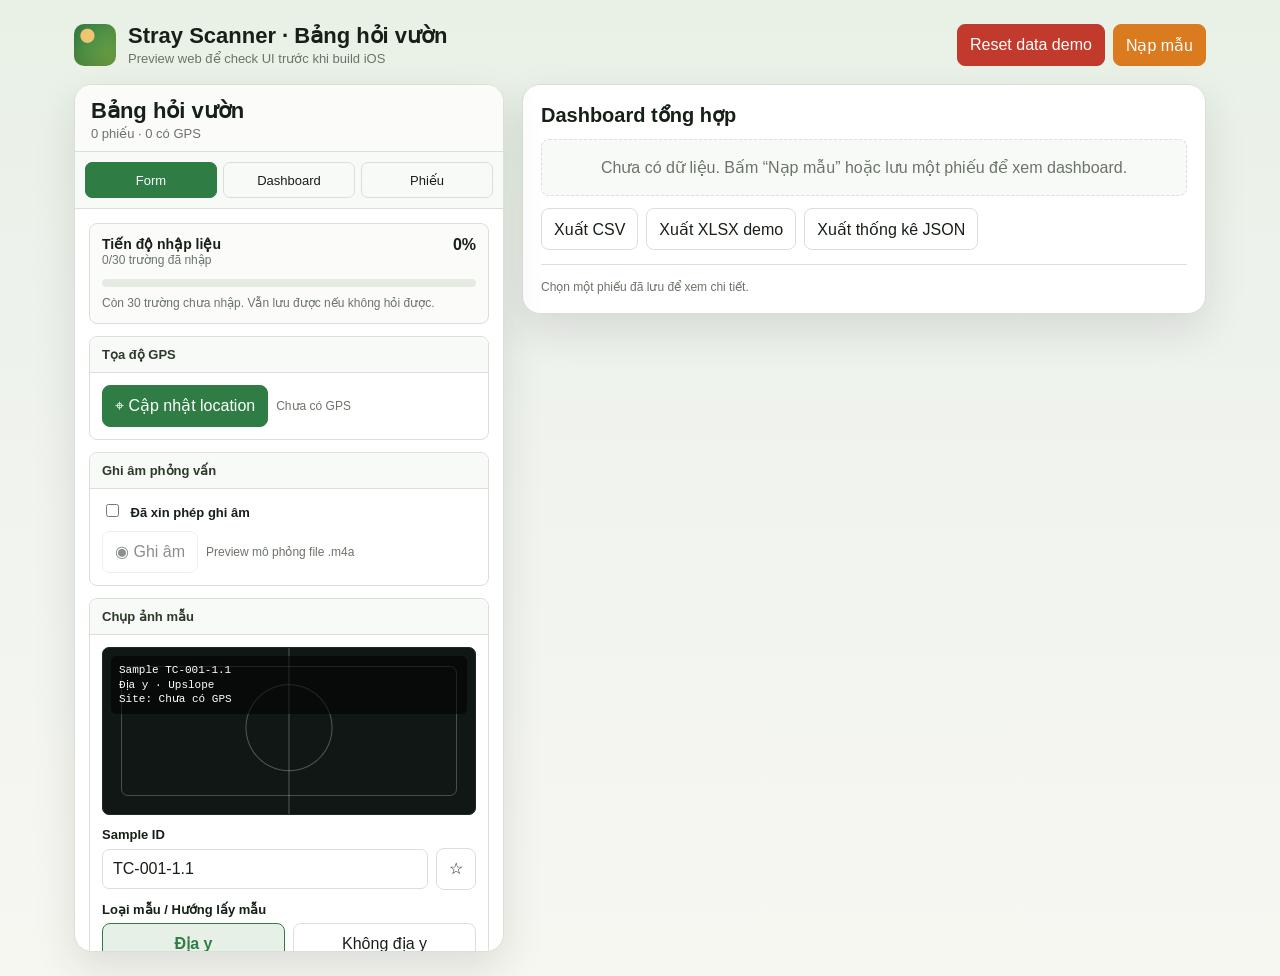
<file: docs/mocks/durian-survey-preview.html>
<!doctype html>
<html lang="vi">
<head>
  <meta charset="utf-8">
  <meta name="viewport" content="width=device-width, initial-scale=1">
  <title>Durian Survey Preview</title>
  <link rel="icon" href="data:,">
  <style>
    :root {
      color-scheme: light;
      --bg: #eef2ed;
      --panel: #ffffff;
      --panel-2: #f8faf7;
      --text: #172017;
      --muted: #6a7468;
      --line: #d9e0d6;
      --green: #2f7d45;
      --orange: #d97b1e;
      --red: #c23a2b;
      --blue: #2563eb;
      --purple: #7c3aed;
      --radius: 8px;
      --shadow: 0 16px 42px rgba(29, 43, 30, 0.12);
      font-family: -apple-system, BlinkMacSystemFont, "Segoe UI", sans-serif;
    }

    * { box-sizing: border-box; }
    body {
      margin: 0;
      background: linear-gradient(180deg, #e9f1e6 0, var(--bg) 34%, #f7f7f2 100%);
      color: var(--text);
    }

    button, input, select, textarea { font: inherit; }
    button {
      min-height: 42px;
      border: 1px solid var(--line);
      border-radius: var(--radius);
      background: var(--panel);
      color: var(--text);
      padding: 9px 12px;
      cursor: pointer;
    }
    button.primary { background: var(--green); color: white; border-color: var(--green); }
    button.warn { background: var(--orange); color: white; border-color: var(--orange); }
    button.danger { background: var(--red); color: white; border-color: var(--red); }
    button:disabled { opacity: .5; cursor: not-allowed; }
    button:focus-visible, input:focus-visible, select:focus-visible, textarea:focus-visible {
      outline: 3px solid rgba(47, 125, 69, .28);
      outline-offset: 2px;
    }

    .app {
      max-width: 1180px;
      margin: 0 auto;
      padding: 24px;
    }
    .topbar {
      display: flex;
      align-items: center;
      justify-content: space-between;
      gap: 16px;
      margin-bottom: 18px;
    }
    .brand {
      display: flex;
      align-items: center;
      gap: 12px;
    }
    .mark {
      width: 42px;
      height: 42px;
      border-radius: 10px;
      background: radial-gradient(circle at 32% 28%, #eec673 0 16%, transparent 18%),
                  linear-gradient(135deg, var(--green), #79aa45);
      box-shadow: inset 0 -7px 14px rgba(0,0,0,.13);
    }
    h1 {
      margin: 0;
      font-size: 22px;
      line-height: 1.1;
      letter-spacing: 0;
    }
    .sub {
      margin-top: 3px;
      color: var(--muted);
      font-size: 13px;
    }
    .layout {
      display: grid;
      grid-template-columns: minmax(320px, 430px) minmax(0, 1fr);
      gap: 18px;
      align-items: start;
    }
    .phone, .workspace {
      background: var(--panel);
      border: 1px solid var(--line);
      border-radius: 18px;
      box-shadow: var(--shadow);
      overflow: hidden;
    }
    .phone {
      position: sticky;
      top: 16px;
      max-height: calc(100vh - 32px);
      display: flex;
      flex-direction: column;
    }
    .phone-head {
      padding: 14px 16px 10px;
      border-bottom: 1px solid var(--line);
      background: #fbfcfa;
    }
    .tabs {
      display: grid;
      grid-template-columns: repeat(3, 1fr);
      gap: 6px;
      padding: 10px;
      background: var(--panel-2);
      border-bottom: 1px solid var(--line);
    }
    .tab {
      min-height: 36px;
      padding: 7px 8px;
      font-size: 13px;
      border-radius: 7px;
      background: transparent;
    }
    .tab.active {
      color: white;
      background: var(--green);
      border-color: var(--green);
    }
    .screen {
      overflow: auto;
      padding: 14px;
    }
    .section {
      border: 1px solid var(--line);
      background: var(--panel);
      border-radius: var(--radius);
      margin-bottom: 12px;
      overflow: hidden;
    }
    .section-title {
      padding: 10px 12px;
      background: var(--panel-2);
      border-bottom: 1px solid var(--line);
      font-weight: 700;
      font-size: 13px;
      color: #2c3a2a;
    }
    .section-body { padding: 12px; }
    .progress-card {
      border: 1px solid var(--line);
      border-radius: var(--radius);
      background: #fbfcfa;
      padding: 12px;
      margin-bottom: 12px;
    }
    .progress-head {
      display: flex;
      justify-content: space-between;
      gap: 12px;
      align-items: flex-start;
      margin-bottom: 10px;
    }
    .progress-title {
      font-weight: 750;
      font-size: 14px;
    }
    .progress-value {
      font-weight: 800;
      font-variant-numeric: tabular-nums;
    }
    .progress-bar {
      height: 8px;
      border-radius: 999px;
      background: #e5ebe2;
      overflow: hidden;
      margin-bottom: 8px;
    }
    .progress-bar > span {
      display: block;
      height: 100%;
      width: 0;
      border-radius: inherit;
      background: var(--green);
    }
    .row {
      display: grid;
      gap: 6px;
      margin-bottom: 12px;
    }
    .row:last-child { margin-bottom: 0; }
    label {
      font-size: 13px;
      font-weight: 650;
    }
    .field-label {
      display: flex;
      gap: 8px;
      align-items: flex-start;
      font-size: 13px;
      font-weight: 650;
      line-height: 1.35;
    }
    .qid {
      flex: 0 0 auto;
      min-width: 32px;
      padding: 2px 6px;
      border-radius: 6px;
      color: var(--green);
      background: #e7f0e6;
      font-family: ui-monospace, SFMono-Regular, Menlo, monospace;
      font-size: 12px;
      font-weight: 750;
      text-align: center;
    }
    input, select, textarea {
      width: 100%;
      border: 1px solid var(--line);
      border-radius: 7px;
      min-height: 40px;
      padding: 9px 10px;
      background: white;
      color: var(--text);
    }
    input[type="checkbox"] {
      width: auto;
      min-height: auto;
      padding: 0;
      accent-color: var(--green);
      margin-right: 8px;
    }
    textarea { min-height: 72px; resize: vertical; }
    .button-row {
      display: flex;
      flex-wrap: wrap;
      gap: 8px;
      align-items: center;
    }
    .status {
      font-size: 12px;
      color: var(--muted);
      line-height: 1.35;
    }
    .notice {
      color: #9a5b00;
      background: #fff7e8;
      border-top: 1px solid #efd8ad;
      white-space: pre-line;
    }
    .sample-preview {
      position: relative;
      min-height: 168px;
      border-radius: 7px;
      border: 1px solid #1f2922;
      background: #101714;
      overflow: hidden;
      color: white;
    }
    .sample-preview::before {
      content: "";
      position: absolute;
      inset: 18px;
      border: 1px solid rgba(255,255,255,.24);
      border-radius: 7px;
    }
    .sample-preview::after {
      content: "";
      position: absolute;
      inset: 0;
      background:
        radial-gradient(circle at 50% 48%, transparent 0 42px, rgba(255,255,255,.28) 43px, transparent 44px),
        linear-gradient(90deg, transparent 49.7%, rgba(255,255,255,.26) 50%, transparent 50.3%),
        linear-gradient(0deg, transparent 49.7%, rgba(255,255,255,.26) 50%, transparent 50.3%);
    }
    .sample-overlay {
      position: absolute;
      left: 8px;
      right: 8px;
      top: 8px;
      padding: 7px 8px;
      border-radius: 5px;
      background: rgba(0,0,0,.56);
      font: 11px/1.35 ui-monospace, SFMono-Regular, Menlo, monospace;
      z-index: 1;
    }
    .segment {
      display: grid;
      grid-template-columns: 1fr 1fr;
      gap: 8px;
    }
    .yesno-grid {
      display: grid;
      grid-template-columns: 1fr 1fr;
      gap: 8px;
    }
    .yesno-grid button {
      display: flex;
      justify-content: flex-start;
      gap: 7px;
      min-height: 42px;
      color: var(--text);
    }
    .yesno-grid button.active {
      color: #1f5fbf;
      background: #eaf2ff;
      border-color: #2f6fd6;
      font-weight: 750;
    }
    .segment button.active {
      background: #e7f0e6;
      border-color: var(--green);
      color: var(--green);
      font-weight: 750;
    }
    .sample-photo {
      display: grid;
      grid-template-columns: 74px 1fr;
      gap: 10px;
      align-items: center;
      padding: 10px;
      border: 1px solid var(--line);
      border-radius: 7px;
      background: var(--panel-2);
      margin-top: 10px;
    }
    .sample-thumb {
      width: 74px;
      height: 74px;
      border-radius: 7px;
      background: #223227;
      border: 1px solid #17231b;
      display: grid;
      place-items: center;
      color: white;
      font-size: 24px;
    }
    .capture-btn {
      width: 100%;
      min-height: 54px;
      font-weight: 800;
      color: white;
      background: var(--green);
      border-color: var(--green);
    }
    .metrics {
      display: grid;
      grid-template-columns: repeat(3, 1fr);
      gap: 10px;
    }
    .metric {
      background: var(--panel-2);
      border: 1px solid var(--line);
      border-radius: var(--radius);
      padding: 10px;
    }
    .metric span {
      display: block;
      color: var(--muted);
      font-size: 12px;
    }
    .metric strong {
      display: block;
      margin-top: 4px;
      font-variant-numeric: tabular-nums;
      font-size: 22px;
    }
    .saved-item {
      display: grid;
      grid-template-columns: 1fr auto;
      gap: 8px;
      align-items: center;
      padding: 10px 0;
      border-top: 1px solid var(--line);
    }
    .saved-item:first-child { border-top: 0; }
    .saved-title {
      font-weight: 700;
      font-size: 14px;
    }
    .saved-meta {
      color: var(--muted);
      font-size: 12px;
      margin-top: 3px;
    }
    .workspace {
      padding: 18px;
    }
    .workspace h2 {
      margin: 0 0 12px;
      font-size: 20px;
    }
    .dash-grid {
      display: grid;
      grid-template-columns: repeat(auto-fit, minmax(260px, 1fr));
      gap: 12px;
    }
    .question-card {
      border: 1px solid var(--line);
      border-radius: var(--radius);
      background: var(--panel);
      padding: 12px;
    }
    .q-title {
      font-size: 13px;
      font-weight: 750;
      margin-bottom: 10px;
      line-height: 1.35;
    }
    .chart-wrap {
      display: grid;
      grid-template-columns: 112px 1fr;
      gap: 14px;
      align-items: center;
    }
    .pie {
      width: 112px;
      height: 112px;
      border-radius: 50%;
      background: #dfe7dc;
      border: 1px solid var(--line);
    }
    .legend {
      display: grid;
      gap: 8px;
    }
    .bar-row {
      display: grid;
      gap: 5px;
      margin-top: 8px;
    }
    .bar-line {
      display: flex;
      justify-content: space-between;
      gap: 10px;
      font-size: 12px;
      color: var(--muted);
    }
    .bar {
      height: 8px;
      border-radius: 999px;
      background: #e5ebe2;
      overflow: hidden;
    }
    .bar > span {
      display: block;
      height: 100%;
      width: 0;
      border-radius: 999px;
      background: var(--green);
    }
    .dot {
      width: 10px;
      height: 10px;
      border-radius: 3px;
      display: inline-block;
      margin-right: 7px;
    }
    .detail {
      margin-top: 14px;
      border-top: 1px solid var(--line);
      padding-top: 14px;
    }
    .detail-grid {
      display: grid;
      grid-template-columns: repeat(auto-fit, minmax(220px, 1fr));
      gap: 8px 14px;
      font-size: 13px;
    }
    .detail-grid b { display: block; color: var(--muted); font-size: 12px; }
    .empty {
      color: var(--muted);
      padding: 18px;
      text-align: center;
      border: 1px dashed var(--line);
      border-radius: var(--radius);
      background: var(--panel-2);
    }
    .footer-actions {
      display: flex;
      gap: 8px;
      flex-wrap: wrap;
      margin-top: 12px;
    }

    @media (max-width: 860px) {
      .app { padding: 12px; }
      .topbar { align-items: flex-start; flex-direction: column; }
      .layout { grid-template-columns: 1fr; }
      .phone { position: relative; top: 0; max-height: none; }
      .metrics { grid-template-columns: 1fr; }
      .chart-wrap { grid-template-columns: 1fr; }
      .pie { margin: 0 auto; }
    }
  </style>
</head>
<body>
  <main class="app">
    <header class="topbar">
      <div class="brand">
        <div class="mark" aria-hidden="true"></div>
        <div>
          <h1>Stray Scanner · Bảng hỏi vườn</h1>
          <div class="sub">Preview web để check UI trước khi build iOS</div>
        </div>
      </div>
      <div class="button-row">
        <button id="resetData" class="danger">Reset data demo</button>
        <button id="seedData" class="warn">Nạp mẫu</button>
      </div>
    </header>

    <section class="layout">
      <div class="phone">
        <div class="phone-head">
          <h1>Bảng hỏi vườn</h1>
          <div class="sub" id="phoneSummary">0 phiếu · 0 có GPS</div>
        </div>
        <nav class="tabs" aria-label="Preview tabs">
          <button class="tab active" data-tab="form">Form</button>
          <button class="tab" data-tab="dashboard">Dashboard</button>
          <button class="tab" data-tab="saved">Phiếu</button>
        </nav>
        <div class="screen" id="screen"></div>
      </div>

      <aside class="workspace">
        <h2>Dashboard tổng hợp</h2>
        <div id="workspaceDashboard"></div>
        <div class="footer-actions">
          <button id="exportCsv">Xuất CSV</button>
          <button id="exportXlsx">Xuất XLSX demo</button>
          <button id="exportStats">Xuất thống kê JSON</button>
        </div>
        <div class="detail" id="recordDetail"></div>
      </aside>
    </section>
  </main>

  <script>
    const colors = ['#d97b1e', '#2563eb', '#2f7d45', '#7c3aed', '#c23a2b', '#d4a72c', '#667085'];
    const key = 'durian-survey-preview-records-v3';
    const sections = [
      ['A. Thông tin chung', [
        ['A1', 'Mã số hộ/vườn', 'text'],
        ['A2', 'Họ và tên chủ vườn', 'text'],
        ['A3', 'Số điện thoại', 'text'],
        ['A4', 'Địa chỉ (xã, huyện, tỉnh)', 'text'],
        ['A5', 'Diện tích trồng sầu riêng (ha)', 'text'],
        ['A6', 'Gia đình bắt đầu trồng sầu riêng từ năm nào?', 'text']
      ]],
      ['B. Đặc điểm vườn', [
        ['B1', 'Giống sầu riêng đang trồng', 'text']
      ]],
      ['C. Phân bón', [
        ['C1', 'Phân bón NPK sử dụng cho đất là loại nào?', 'text'],
        ['C2', 'Thời điểm/tần suất bón NPK', 'text'],
        ['C3', 'Lượng bón NPK (kg/cây/năm)', 'text'],
        ['C4', 'Có sử dụng phân bón trung lượng, vi lượng không?', 'text'],
        ['C5', 'Thời điểm/tần suất bón trung lượng, vi lượng', 'text'],
        ['C6', 'Lượng bón trung lượng, vi lượng (kg/cây/năm)', 'text'],
        ['C7', 'Có sử dụng phân bón lá không?', 'yesno'],
        ['C8', 'Thời điểm/tần suất bón lá', 'text'],
        ['C9', 'Lượng bón lá (kg/cây/năm)', 'text']
      ]],
      ['D. Nước tưới', [
        ['D2', 'Nguồn nước tưới chính', 'text']
      ]],
      ['E. Ra hoa, quản lý quả và thuốc BVTV', [
        ['E1', 'Có sử dụng thuốc kích mầm hoa không?', 'yesno'],
        ['E2', 'Nếu có, dùng loại gì?', 'text'],
        ['E3', 'Liều lượng dùng như thế nào?', 'text'],
        ['E4', 'Dùng thời điểm nào?', 'text'],
        ['E5', 'Có tỉa quả không?', 'yesno'],
        ['E6', 'Trung bình mỗi cây giữ lại bao nhiêu quả?', 'text'],
        ['E7', 'Dùng thuốc bảo vệ thực vật gì?', 'text'],
        ['E8', 'Thời điểm dùng thuốc bảo vệ thực vật?', 'text'],
        ['E9', 'Có sử dụng thuốc diệt cỏ không?', 'yesno'],
        ['E10', 'Nếu có, dùng loại gì?', 'text'],
        ['E11', 'Liều lượng như thế nào?', 'text']
      ]],
      ['H. Thu hoạch', [
        ['H3', 'Năng suất trung bình (kg/cây)', 'text']
      ]],
      ['K. Ghi chú', [
        ['K5', 'Ghi chú', 'text']
      ]]
    ];
    const questions = sections.flatMap(section => section[1].map(q => ({ section: section[0], id: q[0], label: q[1], type: q[2], options: q[3] || [] })));
    let state = {
      tab: 'form',
      records: loadRecords(),
      answers: {},
      gps: null,
      audioConsent: false,
      recording: false,
      audioFile: '',
      audioPlaying: false,
      missingNotice: '',
      sample: { id: 'TC-001-1.1', important: false, type: 'Địa y', direction: 'Upslope', site: '' },
      samplePhoto: '',
      selected: null
    };

    function loadRecords() {
      try { return JSON.parse(localStorage.getItem(key) || '[]'); } catch { return []; }
    }
    function saveRecords() {
      localStorage.setItem(key, JSON.stringify(state.records));
    }
    function escapeHtml(value) {
      return String(value ?? '').replace(/[&<>"']/g, c => ({'&':'&amp;','<':'&lt;','>':'&gt;','"':'&quot;',"'":'&#39;'}[c]));
    }
    function q(id) { return questions.find(item => item.id === id); }
    function answer(record, id) { return (record.answers && record.answers[id]) || ''; }
    function title(record) {
      const parts = [answer(record, 'A1'), answer(record, 'A2')].filter(Boolean);
      return parts.length ? parts.join(' - ') : 'Phiếu khảo sát';
    }
    function percent(value) { return `${Math.round(value * 100)}%`; }
    function setTab(tab) {
      state.tab = tab;
      document.querySelectorAll('.tab').forEach(btn => btn.classList.toggle('active', btn.dataset.tab === tab));
      render();
    }
    function summary() {
      const total = state.records.length;
      const gps = state.records.filter(r => r.gps).length;
      const items = questions.map(question => {
        const values = state.records.map(record => (answer(record, question.id) || '').trim()).filter(Boolean);
        const counts = {};
        values.forEach(value => counts[value] = (counts[value] || 0) + 1);
        const options = question.type === 'yesno' ? ['Có', 'Không'] : question.options;
        const stats = (options.length ? options : Object.keys(counts).sort((a, b) => counts[b] - counts[a]))
          .map(name => ({ name, count: counts[name] || 0, pct: values.length ? (counts[name] || 0) / values.length : 0 }));
        Object.keys(counts).filter(name => options.length && !options.includes(name)).forEach(name => {
          stats.push({ name, count: counts[name], pct: values.length ? counts[name] / values.length : 0 });
        });
        return { question, answered: values.length, blank: total - values.length, stats };
      });
      const answered = items.reduce((sum, item) => sum + item.answered, 0);
      return { total, gps, avg: total ? answered / (questions.length * total) : 0, items };
    }

    function render() {
      const s = summary();
      document.getElementById('phoneSummary').textContent = `${s.total} phiếu · ${s.gps} có GPS`;
      if (state.tab === 'form') renderForm();
      if (state.tab === 'dashboard') renderDashboard(document.getElementById('screen'), true);
      if (state.tab === 'saved') renderSaved();
      renderDashboard(document.getElementById('workspaceDashboard'), false);
      renderDetail();
    }

    function renderForm() {
      const screen = document.getElementById('screen');
      const sectionHtml = sections.map(section => `
        <section class="section">
          <div class="section-title">${escapeHtml(section[0])}</div>
          <div class="section-body">
            ${section[1].map(item => fieldHtml(q(item[0]))).join('')}
          </div>
        </section>
      `).join('');
      screen.innerHTML = `
        ${progressHtml()}
        <section class="section">
          <div class="section-title">Tọa độ GPS</div>
          <div class="section-body">
            <div class="button-row">
              <button class="primary" id="gpsBtn">⌖ Cập nhật location</button>
              <span class="status">${state.gps ? `Lat ${state.gps.lat}, Long ${state.gps.lon}, ±${state.gps.acc}m` : 'Chưa có GPS'}</span>
            </div>
          </div>
        </section>
        <section class="section">
          <div class="section-title">Ghi âm phỏng vấn</div>
          <div class="section-body">
            <label><input id="audioConsent" type="checkbox" ${state.audioConsent ? 'checked' : ''}> Đã xin phép ghi âm</label>
            <div class="button-row" style="margin-top:10px">
              <button id="audioBtn" class="${state.recording ? 'danger' : ''}" ${state.audioConsent ? '' : 'disabled'}>${state.recording ? '■ Dừng ghi âm' : '◉ Ghi âm'}</button>
              ${state.audioFile ? `<button id="audioPlayback">${state.audioPlaying ? 'Dừng nghe' : 'Nghe lại ghi âm'}</button>` : ''}
              <span class="status">${state.audioFile ? `Audio: ${escapeHtml(state.audioFile)}` : 'Preview mô phỏng file .m4a'}</span>
            </div>
          </div>
        </section>
        ${samplePhotoHtml()}
        ${sectionHtml}
        <section class="section">
          <div class="section-body button-row">
            <button class="primary" id="saveBtn">▣ Lưu phiếu offline</button>
            <button id="newBtn">＋ Phiếu mới</button>
          </div>
          ${state.missingNotice ? `<div class="section-body status notice">${escapeHtml(state.missingNotice)}</div>` : ''}
        </section>
      `;
      bindForm();
    }
    function progressHtml() {
      const answered = questions.filter(item => (state.answers[item.id] || '').trim()).length;
      const pct = questions.length ? Math.round(answered / questions.length * 100) : 0;
      const missing = questions.length - answered;
      return `<div class="progress-card">
        <div class="progress-head">
          <div>
            <div class="progress-title">Tiến độ nhập liệu</div>
            <div class="status">${answered}/${questions.length} trường đã nhập</div>
          </div>
          <div class="progress-value">${pct}%</div>
        </div>
        <div class="progress-bar"><span style="width:${pct}%"></span></div>
        <div class="status">${missing === 0 ? 'Đủ các trường trong file check.' : `Còn ${missing} trường chưa nhập. Vẫn lưu được nếu không hỏi được.`}</div>
      </div>`;
    }
    function fieldHtml(question) {
      const value = state.answers[question.id] || '';
      if (question.type === 'yesno') {
        return `<div class="row">
          <div class="field-label"><span class="qid">${question.id}</span><span>${escapeHtml(question.label)}</span></div>
          <div class="yesno-grid">
            ${yesNoButton(question.id, 'Có', value)}
            ${yesNoButton(question.id, 'Không', value)}
          </div>
        </div>`;
      }
      if (question.type === 'choice') {
        const options = question.options;
        return `<div class="row">
          <label class="field-label" for="${question.id}"><span class="qid">${question.id}</span><span>${escapeHtml(question.label)}</span></label>
          <select id="${question.id}" data-id="${question.id}">
            <option value="">Chưa chọn</option>
            ${options.map(opt => `<option ${value === opt ? 'selected' : ''}>${escapeHtml(opt)}</option>`).join('')}
          </select>
        </div>`;
      }
      if (question.type === 'longtext') {
        return `<div class="row">
          <label class="field-label" for="${question.id}"><span class="qid">${question.id}</span><span>${escapeHtml(question.label)}</span></label>
          <textarea id="${question.id}" data-id="${question.id}">${escapeHtml(value)}</textarea>
        </div>`;
      }
      return `<div class="row">
        <label class="field-label" for="${question.id}"><span class="qid">${question.id}</span><span>${escapeHtml(question.label)}</span></label>
        <input id="${question.id}" data-id="${question.id}" value="${escapeHtml(value)}">
      </div>`;
    }
    function yesNoButton(id, option, value) {
      const active = value === option;
      return `<button type="button" class="${active ? 'active' : ''}" data-yesno="${id}:${option}">${active ? '✓' : '○'} ${option}</button>`;
    }
    function bindForm() {
      document.querySelectorAll('[data-id]').forEach(input => input.addEventListener('input', event => {
        state.answers[event.target.dataset.id] = event.target.value;
        state.missingNotice = '';
      }));
      document.querySelectorAll('[data-yesno]').forEach(btn => btn.addEventListener('click', event => {
        const [id, value] = event.currentTarget.dataset.yesno.split(':');
        state.answers[id] = state.answers[id] === value ? '' : value;
        state.missingNotice = '';
        renderForm();
      }));
      document.getElementById('gpsBtn').addEventListener('click', takeGps);
      document.getElementById('audioConsent').addEventListener('change', event => {
        state.audioConsent = event.target.checked;
        if (!state.audioConsent) {
          state.recording = false;
          state.audioFile = '';
        }
        renderForm();
      });
      document.getElementById('audioBtn').addEventListener('click', toggleAudio);
      document.getElementById('audioPlayback')?.addEventListener('click', toggleAudioPlayback);
      document.getElementById('sampleID').addEventListener('input', event => state.sample.id = event.target.value);
      document.getElementById('sampleSite').addEventListener('input', event => state.sample.site = event.target.value);
      document.getElementById('sampleImportant').addEventListener('click', () => {
        state.sample.important = !state.sample.important;
        renderForm();
      });
      document.querySelectorAll('[data-sample]').forEach(btn => btn.addEventListener('click', event => {
        const [field, value] = event.target.dataset.sample.split(':');
        state.sample[field] = value;
        renderForm();
      }));
      document.getElementById('captureSample').addEventListener('click', captureSamplePhoto);
      document.getElementById('saveBtn').addEventListener('click', saveForm);
      document.getElementById('newBtn').addEventListener('click', newForm);
    }
    function samplePhotoHtml() {
      const s = state.sample;
      const site = s.site || (state.gps ? `${state.gps.lat}, ${state.gps.lon}` : 'Chưa có GPS');
      return `<section class="section" id="samplePhotoSection">
        <div class="section-title">Chụp ảnh mẫu</div>
        <div class="section-body">
          <div class="sample-preview" aria-label="Khung camera mẫu">
            <div class="sample-overlay">Sample ${escapeHtml(s.id || 'Chưa nhập')} ${s.important ? '*' : ''}<br>${escapeHtml(s.type)} · ${escapeHtml(s.direction)}<br>Site: ${escapeHtml(site)}</div>
          </div>
          <div class="row" style="margin-top:12px">
            <label for="sampleID">Sample ID</label>
            <div class="button-row">
              <input id="sampleID" value="${escapeHtml(s.id)}" style="flex:1; min-width:180px">
              <button id="sampleImportant" class="${s.important ? 'warn' : ''}" aria-label="Đánh dấu mẫu quan trọng">${s.important ? '★' : '☆'}</button>
            </div>
          </div>
          <div class="row">
            <label>Loại mẫu / Hướng lấy mẫu</label>
            <div class="segment">
              ${sampleChoice('type', 'Địa y')}
              ${sampleChoice('type', 'Không địa y')}
            </div>
            <div class="segment">
              ${sampleChoice('direction', 'Upslope')}
              ${sampleChoice('direction', 'Downslope')}
            </div>
          </div>
          <div class="row">
            <label for="sampleSite">Site (GPS)</label>
            <input id="sampleSite" value="${escapeHtml(s.site)}" placeholder="Tự lấy GPS hoặc nhập tay">
            <div class="status">${state.gps ? `GPS hiện tại: ${state.gps.lat}, ${state.gps.lon}, ±${state.gps.acc}m` : 'Bấm Cập nhật location ở trên để tự điền site.'}</div>
          </div>
          <button class="capture-btn" id="captureSample">📷 CHỤP MẪU</button>
          ${state.samplePhoto ? `<div class="sample-photo"><div class="sample-thumb">✓</div><div><b>Đã lưu ảnh mẫu</b><div class="status">${escapeHtml(state.samplePhoto)}</div></div></div>` : ''}
        </div>
      </section>`;
    }
    function sampleChoice(field, value) {
      return `<button type="button" class="${state.sample[field] === value ? 'active' : ''}" data-sample="${field}:${value}">${escapeHtml(value)}</button>`;
    }
    function takeGps() {
      if (navigator.geolocation) {
        navigator.geolocation.getCurrentPosition(pos => {
          state.gps = {
            lat: pos.coords.latitude.toFixed(8),
            lon: pos.coords.longitude.toFixed(8),
            acc: Math.round(pos.coords.accuracy || 8)
          };
          renderForm();
        }, useMockGps, { timeout: 3500, enableHighAccuracy: true });
      } else {
        useMockGps();
      }
    }
    function useMockGps() {
      state.gps = { lat: '10.78392100', lon: '106.69540200', acc: 8 };
      renderForm();
    }
    function toggleAudio() {
      if (!state.audioConsent) return;
      state.recording = !state.recording;
      if (state.recording) state.audioPlaying = false;
      if (!state.recording && !state.audioFile) {
        const code = (state.answers.A1 || 'survey').replace(/[^A-Za-z0-9_-]/g, '_');
        state.audioFile = `audio/${code}_audio_${new Date().toISOString().replace(/[-:.TZ]/g, '').slice(0, 14)}.m4a`;
      }
      renderForm();
    }
    function toggleAudioPlayback() {
      if (!state.audioFile) return;
      state.audioPlaying = !state.audioPlaying;
      renderForm();
    }
    function captureSamplePhoto() {
      const id = (state.sample.id || 'UNKNOWN').replace(/[^A-Za-z0-9_.-]/g, '_');
      const flag = state.sample.important ? '_important' : '';
      const direction = state.sample.direction.toLowerCase();
      const stamp = new Date().toISOString().replace(/[-:.TZ]/g, '').slice(0, 14);
      if (!state.sample.site && state.gps) state.sample.site = `${state.gps.lat}, ${state.gps.lon}`;
      state.samplePhoto = `samples/${id}${flag}_${direction}_${stamp}.jpg`;
      renderForm();
    }
    function saveForm() {
      if (state.recording) toggleAudio();
      const record = {
        id: crypto.randomUUID ? crypto.randomUUID() : String(Date.now()),
        formVersion: 3,
        createdAt: new Date().toISOString(),
        gps: state.gps,
        audioConsent: state.audioConsent,
        audioFile: state.audioFile || '',
        sample: { ...state.sample },
        samplePhoto: state.samplePhoto || '',
        answers: { ...state.answers }
      };
      state.records.unshift(record);
      state.selected = record.id;
      state.missingNotice = missingFieldsText();
      saveRecords();
      newForm(false);
      setTab('saved');
    }
    function newForm(keepTab = true) {
      state.answers = {};
      state.gps = null;
      state.audioConsent = false;
      state.recording = false;
      state.audioFile = '';
      state.audioPlaying = false;
      if (keepTab) state.missingNotice = '';
      state.sample = { id: 'TC-001-1.1', important: false, type: 'Địa y', direction: 'Upslope', site: '' };
      state.samplePhoto = '';
      if (keepTab) render();
    }

    function renderSaved() {
      const screen = document.getElementById('screen');
      if (!state.records.length) {
        screen.innerHTML = '<div class="empty">Chưa có phiếu đã lưu.</div>';
        return;
      }
      screen.innerHTML = `<section class="section"><div class="section-title">Phiếu đã lưu</div><div class="section-body">
        ${state.records.map(record => `
          <div class="saved-item">
            <div>
              <div class="saved-title">${escapeHtml(title(record))} ${record.audioFile ? '🎙' : ''}</div>
              <div class="saved-meta">${new Date(record.createdAt).toLocaleString('vi-VN')} · ${record.gps ? 'Có GPS' : 'Không GPS'}</div>
            </div>
            <button data-view="${record.id}">Xem</button>
          </div>`).join('')}
      </div></section>`;
      document.querySelectorAll('[data-view]').forEach(btn => btn.addEventListener('click', event => {
        state.selected = event.target.dataset.view;
        renderDetail();
      }));
    }

    function renderDashboard(target, compact) {
      const s = summary();
      if (!s.total) {
        target.innerHTML = '<div class="empty">Chưa có dữ liệu. Bấm “Nạp mẫu” hoặc lưu một phiếu để xem dashboard.</div>';
        return;
      }
      const cards = s.items.map(item => questionCard(item, compact)).join('');
      target.innerHTML = `
        <div class="metrics">
          <div class="metric"><span>Số phiếu</span><strong>${s.total}</strong></div>
          <div class="metric"><span>Có GPS</span><strong>${s.gps}</strong></div>
          <div class="metric"><span>Đã trả lời</span><strong>${percent(s.avg)}</strong></div>
        </div>
        <div style="height:12px"></div>
        <div class="${compact ? '' : 'dash-grid'}">${cards}</div>
      `;
    }
    function questionCard(item, compact) {
      const isPie = ['yesno', 'choice'].includes(item.question.type) && item.answered > 0;
      const stats = item.question.type === 'text' || item.question.type === 'longtext' ? item.stats.slice(0, 6) : item.stats;
      return `<article class="question-card">
        <div class="q-title">${item.question.id}. ${escapeHtml(item.question.label)}</div>
        ${isPie ? `<div class="chart-wrap"><div class="pie" style="background:${pieGradient(stats)}"></div><div class="legend">${legend(stats)}</div></div>` : ''}
        ${stats.length ? stats.map((stat, index) => bar(stat, index)).join('') : '<div class="status">Chưa có câu trả lời.</div>'}
        <div class="status" style="margin-top:8px">Đã trả lời: ${item.answered} · Chưa nhập: ${item.blank}</div>
      </article>`;
    }
    function pieGradient(stats) {
      const total = stats.reduce((sum, stat) => sum + stat.count, 0);
      if (!total) return '#e5ebe2';
      let cursor = 0;
      const parts = stats.filter(stat => stat.count > 0).map((stat, index) => {
        const start = cursor;
        const end = cursor + stat.count / total * 360;
        cursor = end;
        return `${colors[index % colors.length]} ${start}deg ${end}deg`;
      });
      return `conic-gradient(${parts.join(',')})`;
    }
    function legend(stats) {
      return stats.map((stat, index) => `<div class="status"><span class="dot" style="background:${colors[index % colors.length]}"></span>${escapeHtml(stat.name)} · ${stat.count}</div>`).join('');
    }
    function bar(stat, index) {
      return `<div class="bar-row">
        <div class="bar-line"><span>${escapeHtml(stat.name)}</span><span>${stat.count} · ${percent(stat.pct)}</span></div>
        <div class="bar"><span style="width:${percent(stat.pct)}; background:${colors[index % colors.length]}"></span></div>
      </div>`;
    }

    function renderDetail() {
      const target = document.getElementById('recordDetail');
      const record = state.records.find(item => item.id === state.selected);
      if (!record) {
        target.innerHTML = '<div class="status">Chọn một phiếu đã lưu để xem chi tiết.</div>';
        return;
      }
      target.innerHTML = `<h2>${escapeHtml(title(record))}</h2>
        <div class="detail-grid">
          <div><b>Thời gian</b>${new Date(record.createdAt).toLocaleString('vi-VN')}</div>
          <div><b>GPS</b>${record.gps ? `${record.gps.lat}, ${record.gps.lon}, ±${record.gps.acc}m` : 'Chưa có'}</div>
          <div><b>Xin phép ghi âm</b>${record.audioConsent ? 'Có' : 'Không'}</div>
          <div><b>File audio</b>${escapeHtml(record.audioFile || 'Chưa có')}${record.audioFile ? `<br><button id="detailAudioPlayback">${state.audioPlaying ? 'Dừng nghe' : 'Nghe lại ghi âm'}</button>` : ''}</div>
          <div><b>Ảnh mẫu</b>${escapeHtml(record.samplePhoto || 'Chưa có')}</div>
          ${questions.map(question => `<div><b>${question.id}. ${escapeHtml(question.label)}</b>${escapeHtml(answer(record, question.id) || 'Chưa nhập')}</div>`).join('')}
        </div>`;
      document.getElementById('detailAudioPlayback')?.addEventListener('click', () => {
        state.audioPlaying = !state.audioPlaying;
        renderDetail();
      });
    }

    function csvRows() {
      const header = ['survey_id', 'form_version', 'created_at', 'latitude', 'longitude', 'gps_accuracy_m', 'audio_consent', 'audio_file', 'sample_photo', ...questions.map(item => `${item.id} ${item.label}`)];
      const rows = state.records.slice().reverse().map(record => [
        record.id,
        record.formVersion || 3,
        record.createdAt,
        record.gps?.lat || '',
        record.gps?.lon || '',
        record.gps?.acc || '',
        record.audioConsent ? 'Có' : 'Không',
        record.audioFile || '',
        record.samplePhoto || '',
        ...questions.map(item => answer(record, item.id))
      ]);
      return [header, ...rows];
    }
    function statsRows() {
      const s = summary();
      const rows = [['question_id', 'question', 'answer', 'count', 'total_forms', 'answered_forms', 'blank_forms', 'percent_of_answered']];
      s.items.forEach(item => {
        item.stats.forEach(stat => rows.push([item.question.id, item.question.label, stat.name, stat.count, s.total, item.answered, item.blank, Math.round(stat.pct * 100)]));
        rows.push([item.question.id, item.question.label, 'Chưa nhập', item.blank, s.total, item.answered, item.blank, '']);
      });
      return rows;
    }
    function toCsv(rows, sep = ',') {
      return rows.map(row => row.map(value => `"${String(value ?? '').replace(/"/g, '""')}"`).join(sep)).join('\n') + '\n';
    }
    function download(filename, content, type) {
      const blob = new Blob([content], { type });
      const url = URL.createObjectURL(blob);
      const a = document.createElement('a');
      a.href = url;
      a.download = filename;
      a.click();
      URL.revokeObjectURL(url);
    }
    function missingFieldsText() {
      const missing = questions
        .filter(item => !(state.answers[item.id] || '').trim())
        .map(item => `${item.id}. ${item.label}`);
      return missing.length ? `Nhắc thôi, phiếu đã lưu. Còn thiếu ${missing.length} trường:\n${missing.join('\n')}` : '';
    }
    function seed() {
      state.records = [
        {
          id: 'demo-1',
          formVersion: 3,
          createdAt: new Date(Date.now() - 3600_000).toISOString(),
          gps: { lat: '10.78392100', lon: '106.69540200', acc: 8 },
          audioConsent: true,
          audioFile: 'audio/M01_audio_20260708_143000.m4a',
          sample: { id: 'M01-ĐY-UP', important: true, type: 'Địa y', direction: 'Upslope', site: '10.78392100, 106.69540200' },
          samplePhoto: 'samples/M01-DY-UP_important_upslope_20260708143000.jpg',
          answers: { A1: 'V1.C1', A2: 'Chú Nguyễn Văn Bảy PH5', A4: 'Đam Rông 3, Lâm Đồng', A5: '6ha', A6: '2019', B1: 'Thái', C1: 'NPK tỷ lệ 11.12.18', C2: 'Bón ngày 60 chu kì ra hoa đậu quả', C3: '80 cây 1 bao mỗi nửa tháng', C4: 'Canxi bo, 3, 6, 15', C5: '80 ngày', C7: 'Không', D2: 'Nước suối', E1: 'Có', E5: 'Có', E6: '40-50 trái', E7: 'Diệt nấm, rệp', E9: 'Không', H3: '1 tạ/cây', K5: 'Vườn trồng xen café, chanh, thanh long, chôm chôm' }
        },
        {
          id: 'demo-2',
          formVersion: 3,
          createdAt: new Date(Date.now() - 7200_000).toISOString(),
          gps: { lat: '11.00231200', lon: '107.23880100', acc: 11 },
          audioConsent: false,
          audioFile: '',
          sample: { id: 'M02-ĐY-DOWN', important: false, type: 'Địa y', direction: 'Downslope', site: '11.00231200, 107.23880100' },
          samplePhoto: 'samples/M02-DY-DOWN_downslope_20260708140000.jpg',
          answers: { A1: 'V2.C1', A2: 'Trần Thị B', A4: 'Đạ Huoai, Lâm Đồng', A5: '4ha', A6: '2020', B1: 'Monthong', C1: 'NPK 16.16.8', C2: 'Mỗi tháng', C3: '30', C4: 'Không', C7: 'Có', C8: 'Sau đậu quả', D2: 'Hồ', E1: 'Không', E5: 'Có', E6: '45', E7: 'Thuốc sâu sinh học', E8: 'Khi phát hiện sâu bệnh', E9: 'Có', E10: 'Glyphosate', E11: 'Pha loãng theo nhãn', H3: '70', K5: 'Không ghi chú thêm' }
        }
      ];
      state.selected = 'demo-1';
      saveRecords();
      render();
    }

    document.querySelectorAll('.tab').forEach(btn => btn.addEventListener('click', () => setTab(btn.dataset.tab)));
    document.getElementById('resetData').addEventListener('click', () => {
      state.records = [];
      state.selected = null;
      saveRecords();
      render();
    });
    document.getElementById('seedData').addEventListener('click', seed);
    document.getElementById('exportCsv').addEventListener('click', () => download('surveys.csv', '\ufeff' + toCsv(csvRows()), 'text/csv;charset=utf-8'));
    document.getElementById('exportXlsx').addEventListener('click', () => download('surveys.xlsx', '\ufeff' + toCsv(csvRows(), '\t'), 'application/vnd.ms-excel;charset=utf-8'));
    document.getElementById('exportStats').addEventListener('click', () => download('surveys_statistics.json', JSON.stringify({ records: state.records.length, stats: summary() }, null, 2), 'application/json'));
    render();
  </script>
</body>
</html>
</file>
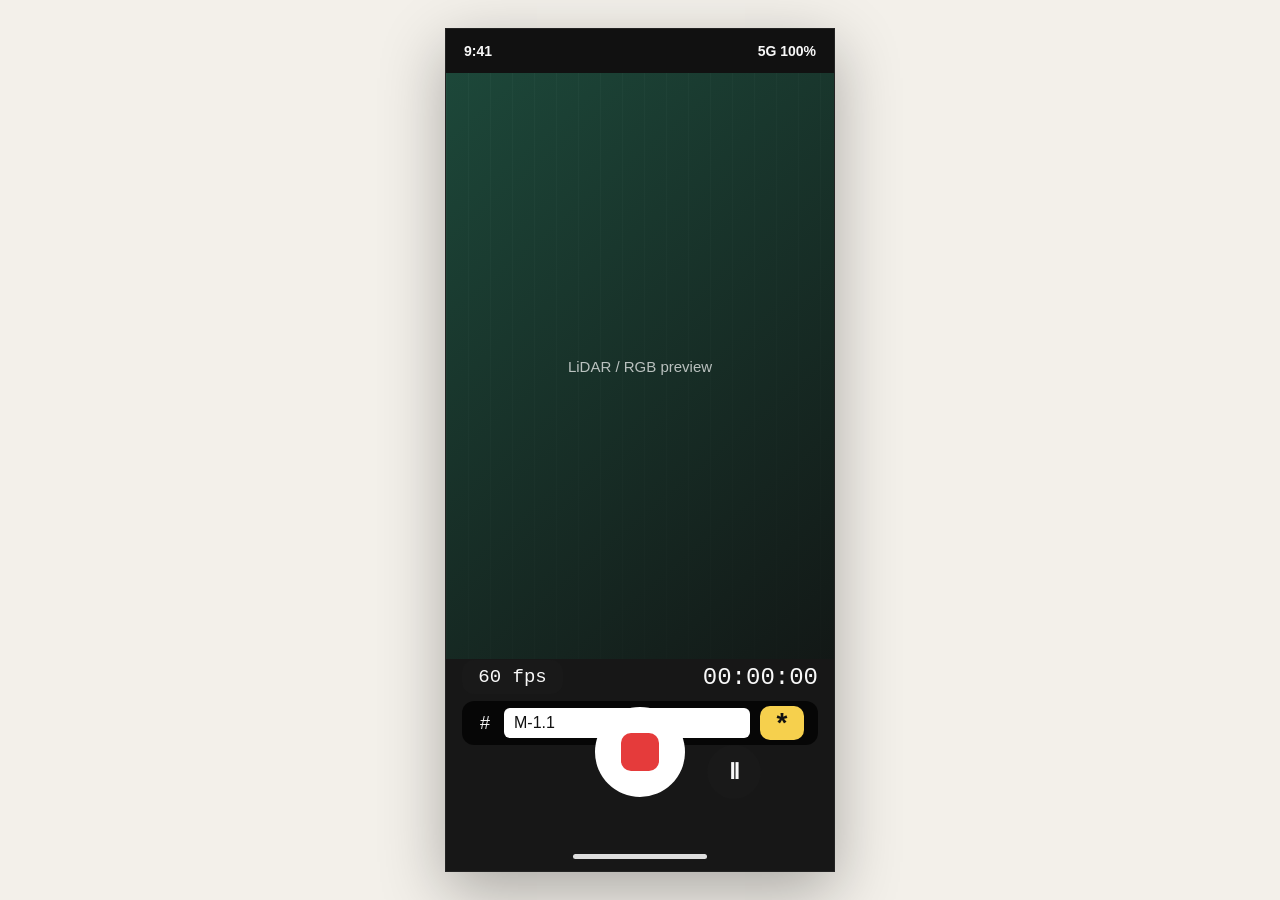
<file: docs/mocks/recording-sample-id-layout.html>
<!doctype html>
<html lang="en">
<head>
  <meta charset="utf-8">
  <meta name="viewport" content="width=device-width, initial-scale=1">
  <title>Recording Sample ID Layout Mock</title>
  <style>
    :root {
      color-scheme: dark;
      --bg: #171717;
      --panel: rgba(0, 0, 0, 0.72);
      --text: #f8f8f8;
      --muted: #b7c0c7;
      --green: #28a745;
      --yellow: #f6d04d;
      --blue: #4c8bf5;
    }

    * {
      box-sizing: border-box;
    }

    body {
      margin: 0;
      min-height: 100vh;
      display: grid;
      place-items: center;
      background: #f3f0ea;
      font-family: -apple-system, BlinkMacSystemFont, "Segoe UI", sans-serif;
    }

    .phone {
      width: min(390px, 100vw);
      height: min(844px, 100vh);
      position: relative;
      overflow: hidden;
      background: var(--bg);
      border: 1px solid #232323;
      box-shadow: 0 20px 60px rgba(0, 0, 0, 0.3);
    }

    .status {
      position: absolute;
      top: 0;
      left: 0;
      right: 0;
      height: 44px;
      display: flex;
      align-items: center;
      justify-content: space-between;
      padding: 0 18px;
      color: var(--text);
      font-size: 14px;
      font-weight: 700;
      z-index: 5;
      background: rgba(0, 0, 0, 0.26);
    }

    .preview {
      position: absolute;
      inset: 44px 0 212px;
      background:
        linear-gradient(140deg, rgba(31, 92, 72, 0.7), rgba(18, 24, 22, 0.95)),
        repeating-linear-gradient(90deg, rgba(255,255,255,0.08) 0 1px, transparent 1px 22px);
      display: grid;
      place-items: center;
      color: rgba(255,255,255,0.7);
      letter-spacing: 0;
      font-size: 15px;
    }

    .control-row {
      position: absolute;
      left: 16px;
      right: 16px;
      bottom: 177px;
      height: 34px;
      display: grid;
      grid-template-columns: 101px 1fr;
      align-items: center;
      gap: 16px;
      z-index: 4;
    }

    .fps {
      height: 34px;
      border-radius: 12px;
      display: grid;
      place-items: center;
      background: #191919;
      color: var(--text);
      font-family: "Courier New", monospace;
      font-size: 19px;
    }

    .timer {
      color: var(--text);
      font-family: "Courier New", monospace;
      font-size: 24px;
      text-align: right;
    }

    .sample-bar {
      position: absolute;
      left: 16px;
      right: 16px;
      bottom: 126px;
      height: 44px;
      display: flex;
      align-items: center;
      gap: 10px;
      padding: 0 14px;
      border-radius: 12px;
      background: var(--panel);
      z-index: 4;
    }

    .sample-icon {
      color: var(--text);
      font-size: 18px;
      width: 18px;
      text-align: center;
    }

    .sample-input {
      flex: 1;
      height: 30px;
      border: 0;
      border-radius: 6px;
      padding: 0 10px;
      background: #fff;
      color: #111;
      font-size: 16px;
      outline: 2px solid transparent;
    }

    .sample-flag {
      width: 44px;
      height: 34px;
      border: 0;
      border-radius: 10px;
      display: grid;
      place-items: center;
      background: var(--yellow);
      color: #111;
      font-size: 28px;
      font-weight: 700;
      line-height: 1;
    }

    .record {
      position: absolute;
      left: 50%;
      bottom: 74px;
      width: 90px;
      height: 90px;
      transform: translateX(-50%);
      border-radius: 999px;
      background: #fff;
      display: grid;
      place-items: center;
      z-index: 4;
    }

    .record::after {
      content: "";
      width: 64px;
      height: 64px;
      border-radius: 999px;
      background: #e53b3b;
    }

    .record.recording::after {
      width: 38px;
      height: 38px;
      border-radius: 10px;
    }

    .pause {
      position: absolute;
      left: calc(50% + 67px);
      bottom: 72px;
      width: 54px;
      height: 54px;
      border: 0;
      border-radius: 999px;
      background: #191919;
      color: var(--text);
      display: grid;
      place-items: center;
      font-size: 22px;
      font-weight: 700;
      letter-spacing: 0;
      z-index: 4;
    }

    .home-indicator {
      position: absolute;
      left: 50%;
      bottom: 12px;
      width: 134px;
      height: 5px;
      transform: translateX(-50%);
      border-radius: 999px;
      background: rgba(255,255,255,0.86);
      z-index: 5;
    }
  </style>
</head>
<body>
  <main class="phone" aria-label="Recording screen mock">
    <div class="status">
      <span>9:41</span>
      <span>5G 100%</span>
    </div>

    <section class="preview">LiDAR / RGB preview</section>

    <section class="control-row" aria-label="Recording controls">
      <div class="fps">60 fps</div>
      <div class="timer">00:00:00</div>
    </section>

    <section class="sample-bar" aria-label="Sample ID input">
      <div class="sample-icon">#</div>
      <input class="sample-input" value="M-1.1" aria-label="Sample ID">
      <button class="sample-flag" aria-label="Flag sample">*</button>
    </section>

    <div class="record recording" aria-label="Record button"></div>
    <button class="pause" aria-label="Pause recording">Ⅱ</button>
    <div class="home-indicator"></div>
  </main>
</body>
</html>
</file>
